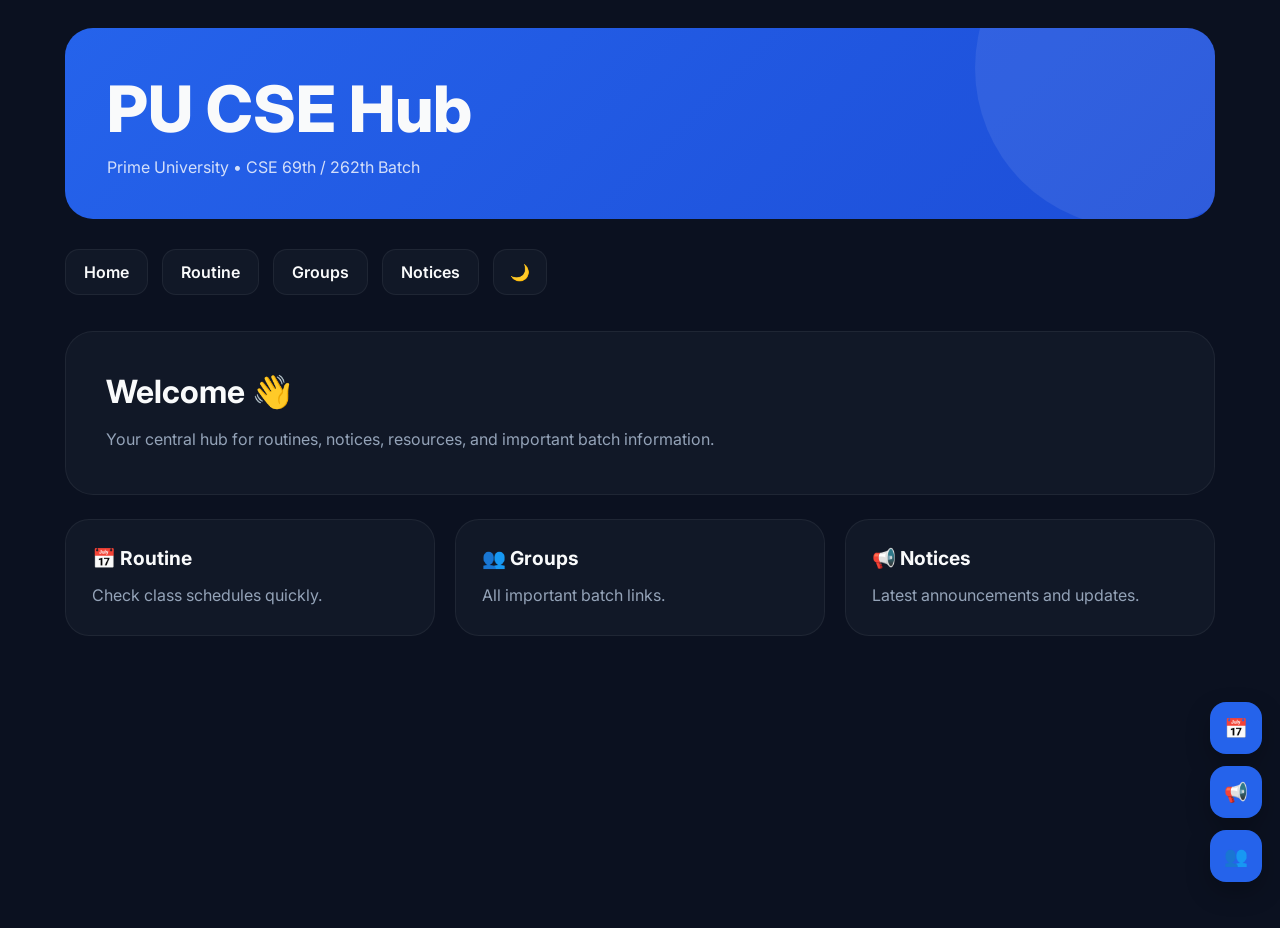
<file: index.html>
<!DOCTYPE html>
<html lang="en">
<head>
  <meta charset="UTF-8">
  <meta name="viewport" content="width=device-width, initial-scale=1.0">
  <title>PU CSE Hub</title>
  <link rel="stylesheet" href="assets/css/style.css">
  <link rel="stylesheet" href="https://cdnjs.cloudflare.com/ajax/libs/font-awesome/6.5.0/css/all.min.css">
</head>

<body>

  <header>
    <h1>PU CSE Hub</h1>
    <p>Prime University • CSE 69th / 262th Batch</p>
  </header>

  <nav>
    <a href="index.html">Home</a>
    <a href="routine.html">Routine</a>
    <a href="groups.html">Groups</a>
    <a href="notices.html">Notices</a>
    <button id="themeToggle">
  🌙
</button>
  </nav>

  <main>

    <section class="hero-card">
      <h2>Welcome 👋</h2>
      <p>
        Your central hub for routines, notices, resources,
        and important batch information.
      </p>
    </section>

    <section class="quick-links">
      <a class="card" href="routine.html">
        <h3>📅 Routine</h3>
        <p>Check class schedules quickly.</p>
      </a>

      <a class="card" href="groups.html">
        <h3>👥 Groups</h3>
        <p>All important batch links.</p>
      </a>

      <a class="card" href="notices.html">
        <h3>📢 Notices</h3>
        <p>Latest announcements and updates.</p>
      </a>
    </section>

  </main>

  <script src="assets/js/script.js"></script>
  <div class="fab-container">

  <a href="routine.html" class="fab-item" title="Routine">📅</a>

  <a href="notices.html" class="fab-item" title="Notices">📢</a>

  <a href="groups.html" class="fab-item" title="Groups">👥</a>

</div>
</body>
</html>
</file>
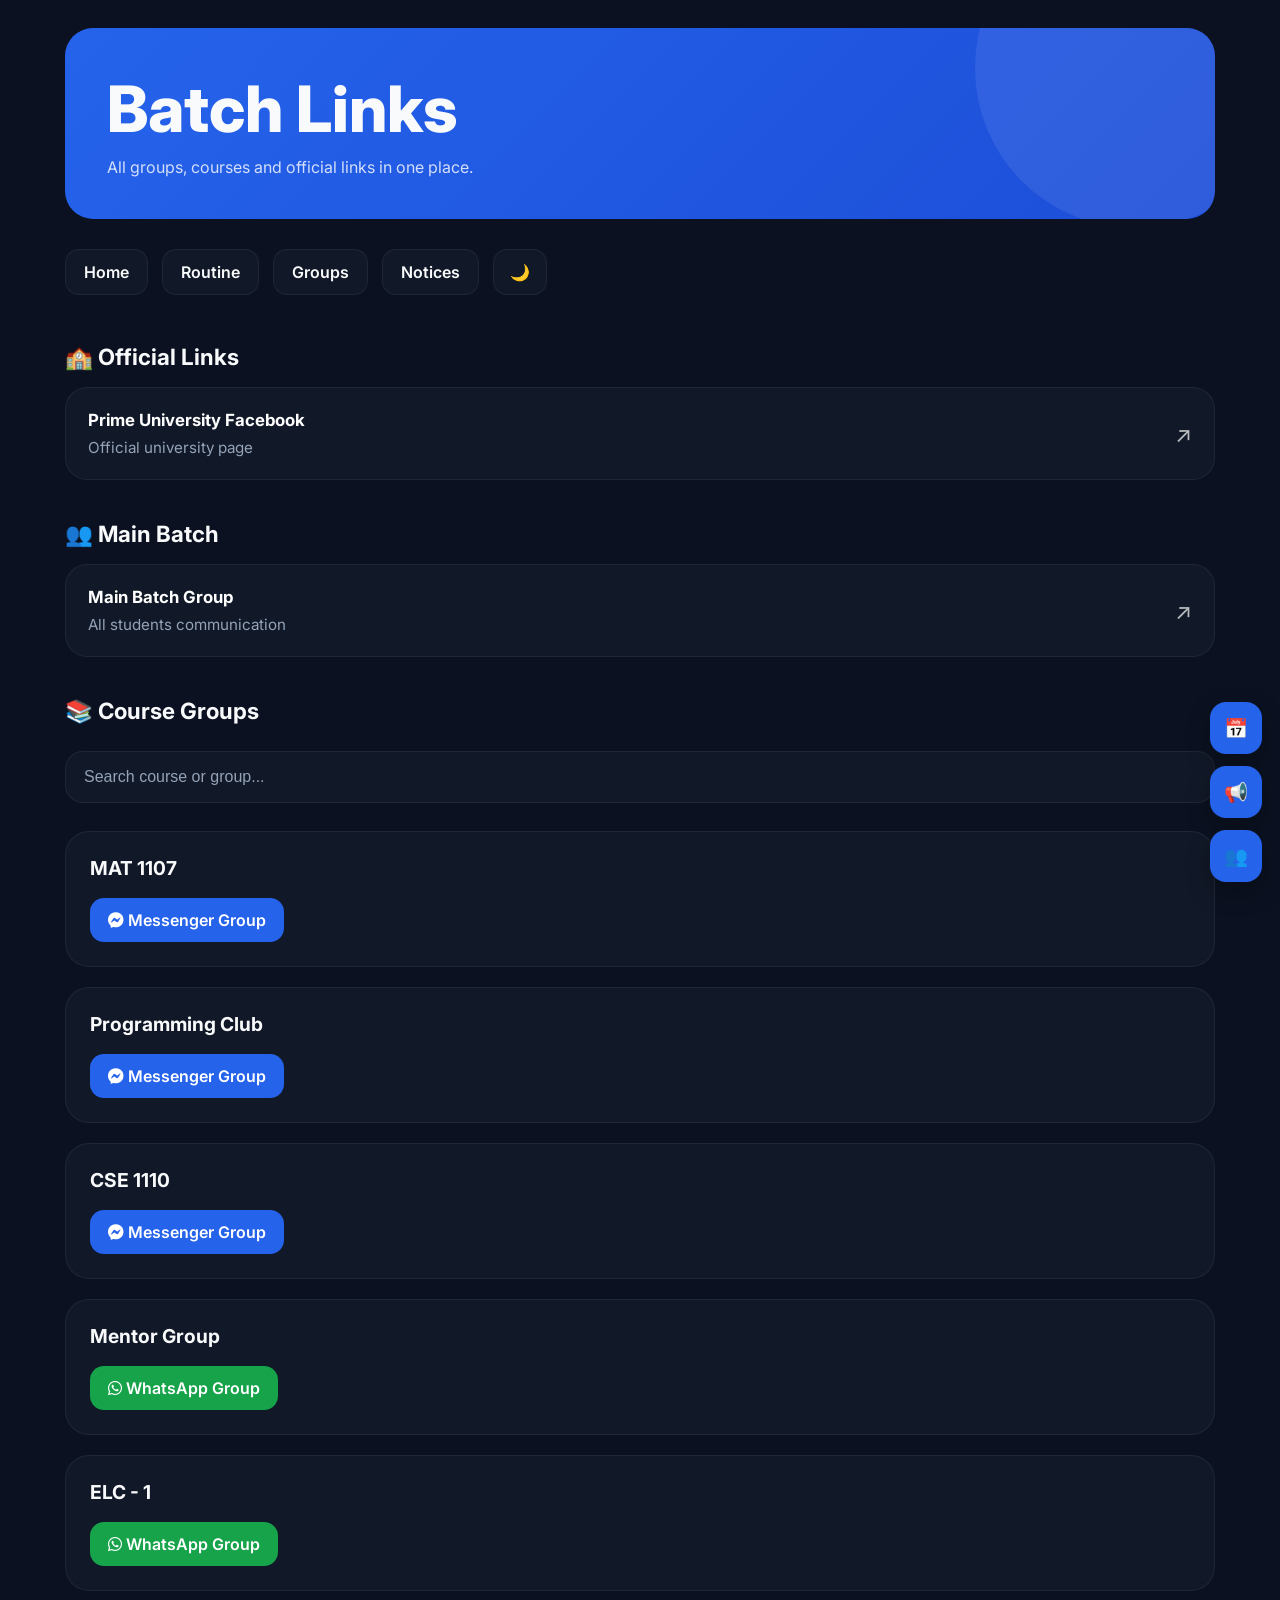
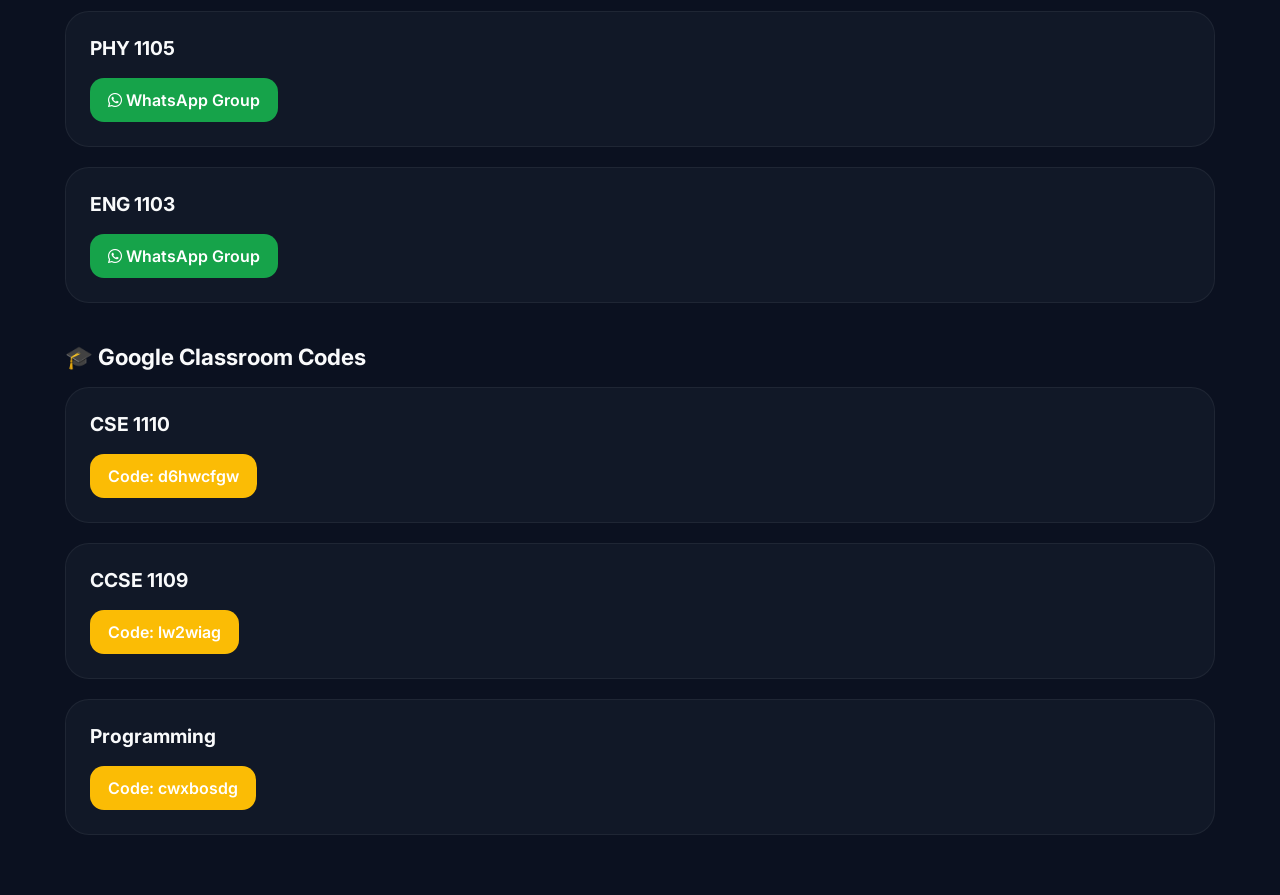
<file: groups.html>
<!DOCTYPE html>
<html lang="en">

<head>
  <meta charset="UTF-8" />
  <meta name="viewport" content="width=device-width, initial-scale=1.0" />

  <title>Groups • PU CSE Hub</title>

  <link rel="stylesheet" href="assets/css/style.css">

  <link rel="preconnect" href="https://fonts.googleapis.com">
  <link rel="preconnect" href="https://fonts.gstatic.com" crossorigin>

  <link href="https://fonts.googleapis.com/css2?family=Inter:wght@400;500;600;700;800&display=swap" rel="stylesheet">

  <link rel="stylesheet" href="https://cdnjs.cloudflare.com/ajax/libs/font-awesome/6.5.0/css/all.min.css">
</head>

<body>

<header>
  <h1>Batch Links</h1>
  <p>All groups, courses and official links in one place.</p>
</header>

<nav>
  <a href="index.html">Home</a>
  <a href="routine.html">Routine</a>
  <a href="groups.html">Groups</a>
  <a href="notices.html">Notices</a>

  <button id="themeToggle">🌙</button>
</nav>

<main>

  <!-- OFFICIAL -->
  <section class="section-title">
    <h2>🏫 Official Links</h2>
  </section>

  <div class="group-grid">

    <a href="https://www.facebook.com/Primevarsity" target="_blank" class="group-box">
      <div>
        <h3>Prime University Facebook</h3>
        <p>Official university page</p>
      </div>
      <span>↗</span>
    </a>

  </div>


  <!-- BATCH -->
  <section class="section-title">
    <h2>👥 Main Batch</h2>
  </section>

  <div class="group-grid">

    <a href="https://m.me/j/AbYahzuSU_QKPUKK/?send_source=gc:send_in_messenger_c"
       target="_blank" class="group-box">

      <div>
        <h3>Main Batch Group</h3>
        <p>All students communication</p>
      </div>

      <span>↗</span>
    </a>

  </div>


  <!-- SEARCH -->
<!-- COURSE GROUPS -->

<section class="section-title">
  <h2>📚 Course Groups</h2>
</section>

<input
  type="text"
  id="searchInput"
  placeholder="Search course or group..."
/>

<div class="course-wrapper">


  <!-- MAT 1107 -->
  <div class="course-card">

    <h3>MAT 1107</h3>

    <div class="course-links">

      <a href="https://l.messenger.com/l.php?u=https%3A%2F%2Fm.me%2Fj%2FAba6Xfm7dJ-hTQYO%2F%3Fsend_source%3Dgc%253Acopy_invite_link_t&h=AUD-jkmqCAk2FlsSpzf8WeIiMOzUG0a7Ke-OOc06dZqZPaOKNhesdrdizV438bxsiglwBkfRHeacHuZrigP-W95OdifrEu3FyX6c5Ri0CugKykaqjGGLMOlNfejazW57j2ZcfQ"
         target="_blank"
         class="mini-link messenger">

        <i class="fa-brands fa-facebook-messenger"></i>
        Messenger Group

      </a>

    </div>

  </div>


  <!-- PROGRAMMING CLUB -->
  <div class="course-card">

    <h3>Programming Club</h3>

    <div class="course-links">

      <a href="https://l.messenger.com/l.php?u=https%3A%2F%2Fm.me%2Fj%2FAbZoYkCqjZhPh1df%2F%3Fsend_source%3Dgc%253Acopy_invite_link_c&h=AUD-jkmqCAk2FlsSpzf8WeIiMOzUG0a7Ke-OOc06dZqZPaOKNhesdrdizV438bxsiglwBkfRHeacHuZrigP-W95OdifrEu3FyX6c5Ri0CugKykaqjGGLMOlNfejazW57j2ZcfQ"
         target="_blank"
         class="mini-link messenger">

        <i class="fa-brands fa-facebook-messenger"></i>
        Messenger Group

      </a>

    </div>

  </div>


  <!-- CSE 1110 -->
  <div class="course-card">

    <h3>CSE 1110</h3>

    <div class="course-links">

      <a href="https://l.messenger.com/l.php?u=https%3A%2F%2Fm.me%2Fj%2FAbb3zCbN3A7aInEV%2F%3Fsend_source%3Dgc%253Acopy_invite_link_c&h=AUD-jkmqCAk2FlsSpzf8WeIiMOzUG0a7Ke-OOc06dZqZPaOKNhesdrdizV438bxsiglwBkfRHeacHuZrigP-W95OdifrEu3FyX6c5Ri0CugKykaqjGGLMOlNfejazW57j2ZcfQ"
         target="_blank"
         class="mini-link messenger">

        <i class="fa-brands fa-facebook-messenger"></i>
        Messenger Group

      </a>

    </div>

  </div>


  <!-- MENTOR GROUP -->
  <div class="course-card">

    <h3>Mentor Group</h3>

    <div class="course-links">

      <a href="https://l.messenger.com/l.php?u=https%3A%2F%2Fchat.whatsapp.com%2FDv8IPsqSgpm0a05jQ1X2nv%3Fmode%3Dgi_t&h=AUD-jkmqCAk2FlsSpzf8WeIiMOzUG0a7Ke-OOc06dZqZPaOKNhesdrdizV438bxsiglwBkfRHeacHuZrigP-W95OdifrEu3FyX6c5Ri0CugKykaqjGGLMOlNfejazW57j2ZcfQ"
         target="_blank"
         class="mini-link whatsapp">

        <i class="fa-brands fa-whatsapp"></i>
        WhatsApp Group

      </a>

    </div>

  </div>


  <!-- ELC 1 -->
  <div class="course-card">

    <h3>ELC - 1</h3>

    <div class="course-links">

      <a href="https://chat.whatsapp.com/Bat8H4GsBpTK8fdyv3j60v?mode=gi_t"
         target="_blank"
         class="mini-link whatsapp">

        <i class="fa-brands fa-whatsapp"></i>
        WhatsApp Group

      </a>

    </div>

  </div>


  <!-- PHY 1105 -->
  <div class="course-card">

    <h3>PHY 1105</h3>

    <div class="course-links">

      <a href="https://chat.whatsapp.com/CPZVYDe0cDn12saMzAwo2V?mode=gi_t"
         target="_blank"
         class="mini-link whatsapp">

        <i class="fa-brands fa-whatsapp"></i>
        WhatsApp Group

      </a>

    </div>

  </div>


  <!-- ENG 1103 -->
  <div class="course-card">

    <h3>ENG 1103</h3>

    <div class="course-links">

      <a href="https://chat.whatsapp.com/I5pTT2kHzbDJO7MBjiT1E2?mode=gi_t"
         target="_blank"
         class="mini-link whatsapp">

        <i class="fa-brands fa-whatsapp"></i>
        WhatsApp Group

      </a>

    </div>

  </div>

</div>

<!-- GOOGLE CLASSROOM CODES -->

<section class="section-title">
  <h2>🎓 Google Classroom Codes</h2>
</section>

<div class="course-wrapper">

  <div class="course-card">

    <h3>CSE 1110</h3>

    <p style="color: var(--muted); margin-bottom: 12px;">
      
    </p>

    <div class="course-links">

      <a href="#" class="mini-link classroom">
        Code: d6hwcfgw
      </a>

    </div>

  </div>

  <div class="course-card">

    <h3>CCSE 1109</h3>

    <p style="color: var(--muted); margin-bottom: 12px;">
  
    </p>

    <div class="course-links">

      <a href="#" class="mini-link classroom">
        Code: lw2wiag
      </a>

    </div>


  </div>
    <div class="course-card">

    <h3>Programming</h3>

    <p style="color: var(--muted); margin-bottom: 12px;">
  
    </p>

    <div class="course-links">

      <a href="#" class="mini-link classroom">
        Code: cwxbosdg
      </a>

    </div>



  </div>

</div>













</main>





<!-- FLOATING ACTION BUTTONS -->
<div class="fab-container">

  <a href="routine.html" class="fab-item" title="Routine">📅</a>

  <a href="notices.html" class="fab-item" title="Notices">📢</a>

  <a href="groups.html" class="fab-item" title="Groups">👥</a>

</div>


<script src="assets/js/script.js"></script>

</body>
</html>
</file>
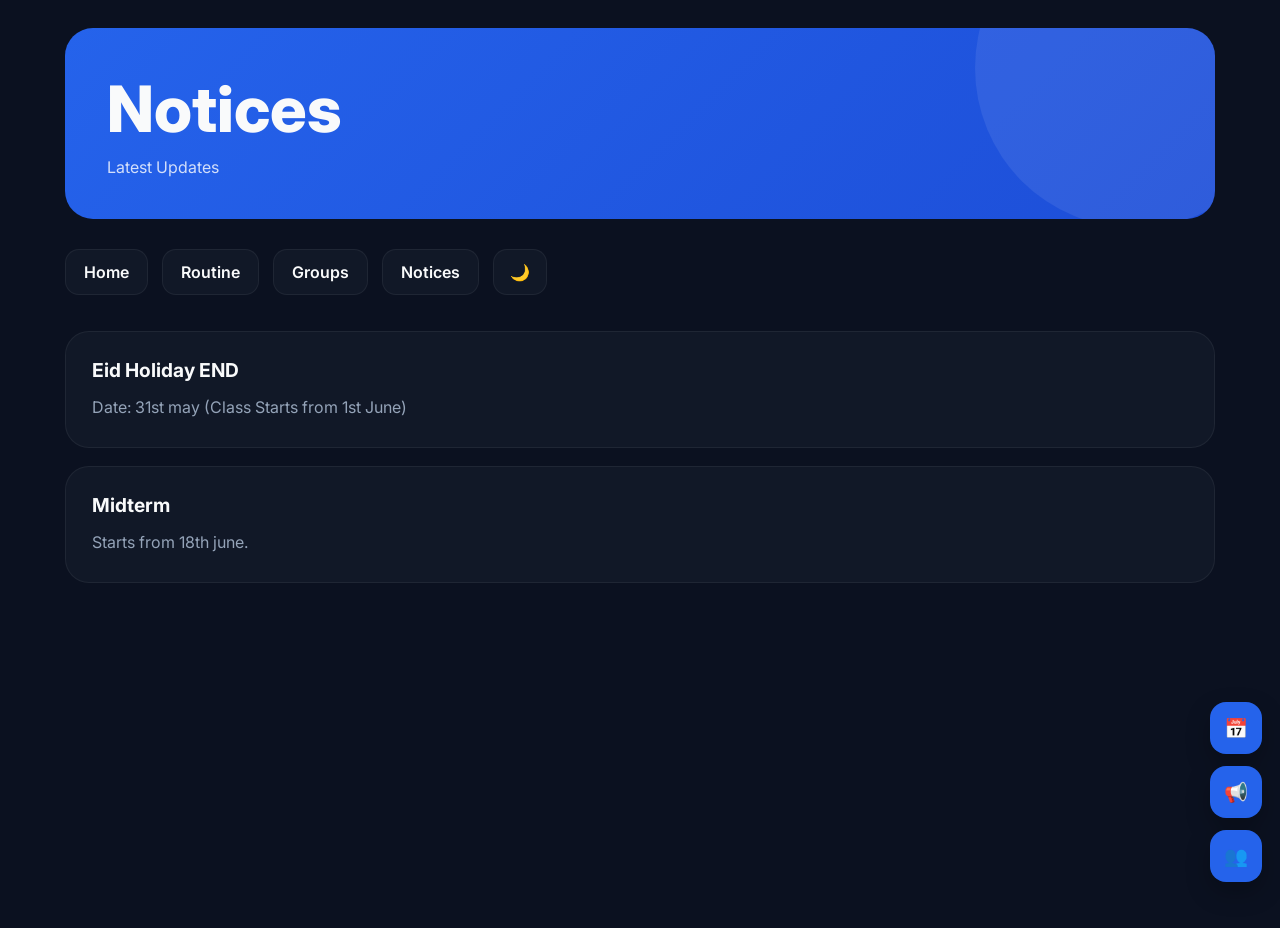
<file: notices.html>
<!DOCTYPE html>
<html lang="en">
<head>
  <meta charset="UTF-8">
  <meta name="viewport" content="width=device-width, initial-scale=1.0">
  <title>Notices • PU CSE Hub</title>
  <link rel="stylesheet" href="assets/css/style.css">
  <link rel="stylesheet" href="https://cdnjs.cloudflare.com/ajax/libs/font-awesome/6.5.0/css/all.min.css">
</head>
<body>

  <header>
    <h1>Notices</h1>
    <p>Latest Updates</p>
  </header>

  <nav>
    <a href="index.html">Home</a>
    <a href="routine.html">Routine</a>
    <a href="groups.html">Groups</a>
    <a href="notices.html">Notices</a>
    <button id="themeToggle">
  🌙
</button>
  </nav>

  <main>

    <div class="notice-card">
      <h3>Eid Holiday END</h3>
      <p>Date: 31st may (Class Starts from 1st June)</p>
    </div>

    <div class="notice-card">
      <h3>Midterm</h3>
      <p>Starts from 18th june.</p>
    </div>

  </main>
  <div class="fab-container">

  <a href="routine.html" class="fab-item" title="Routine">📅</a>

  <a href="notices.html" class="fab-item" title="Notices">📢</a>

  <a href="groups.html" class="fab-item" title="Groups">👥</a>

</div>
</body>
</html>
</file>
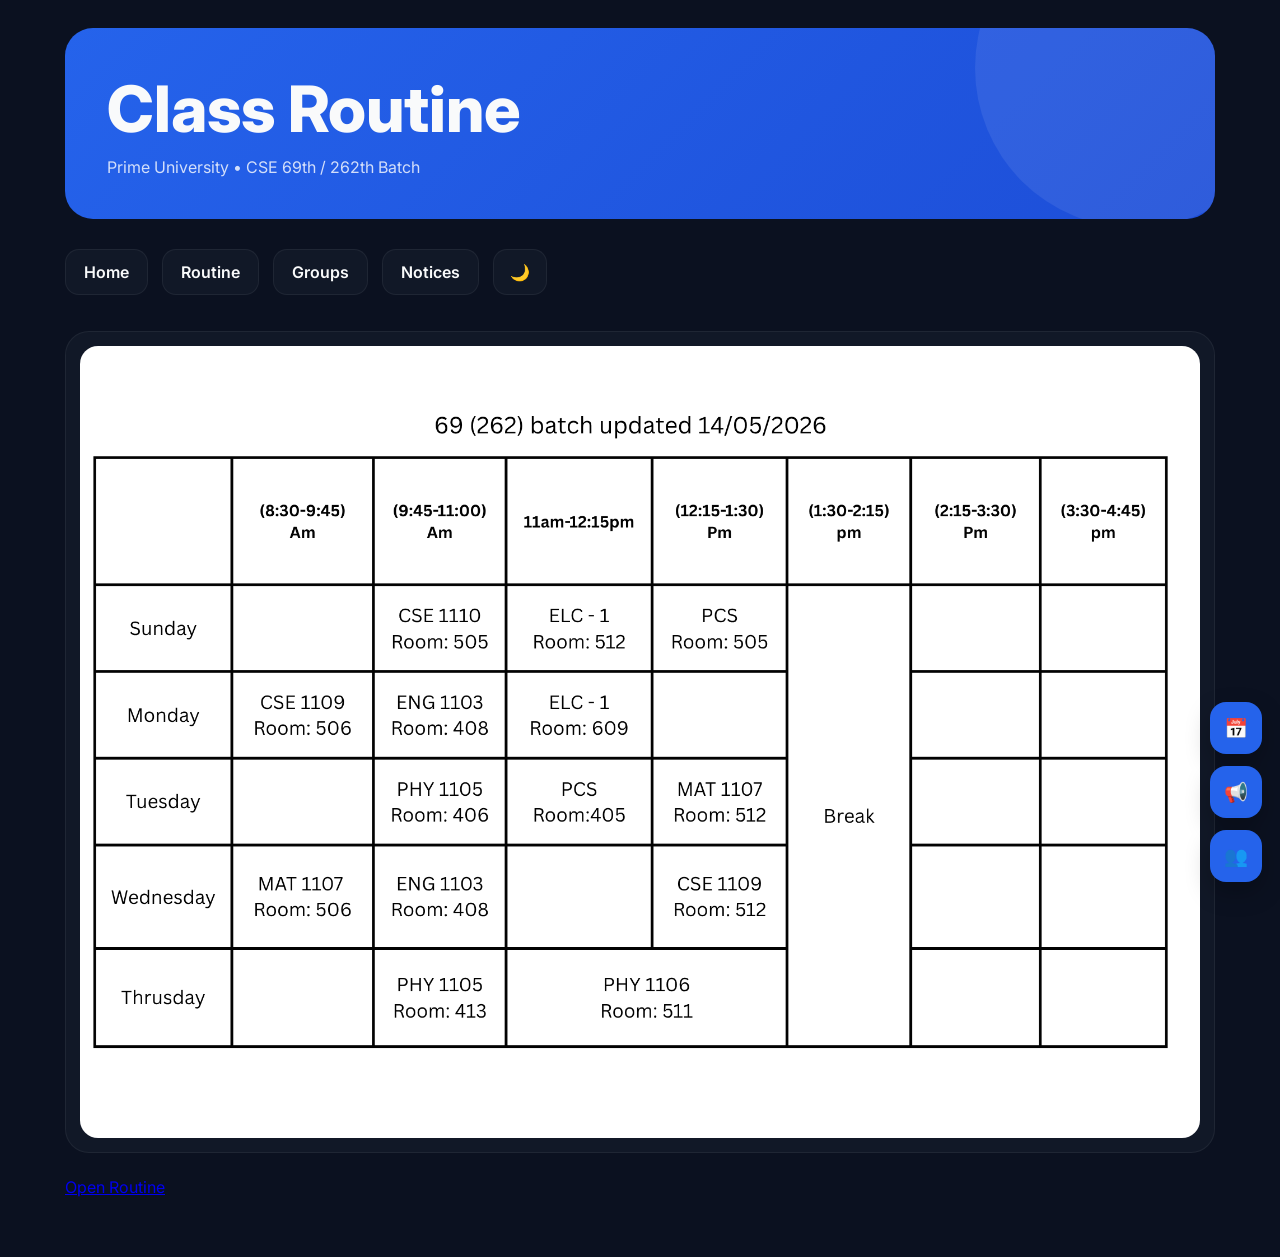
<file: routine.html>
<!DOCTYPE html>
<html lang="en">
<head>
  <meta charset="UTF-8">
  <meta name="viewport" content="width=device-width, initial-scale=1.0">
  <title>Routine • PU CSE Hub</title>
  <link rel="stylesheet" href="assets/css/style.css">
  <link rel="stylesheet" href="https://cdnjs.cloudflare.com/ajax/libs/font-awesome/6.5.0/css/all.min.css">
</head>
<body>

  <header>
    <h1>Class Routine</h1>
    <p>Prime University • CSE 69th / 262th Batch</p>
  </header>

  <nav>
    <a href="index.html">Home</a>
    <a href="routine.html">Routine</a>
    <a href="groups.html">Groups</a>
    <a href="notices.html">Notices</a>
    <button id="themeToggle">
  🌙
</button>
  </nav>

  <main>

    <div class="routine-card">
      <img src="Routine.png" alt="Class Routine">
    </div>

    <div class="buttons">
        <a href="Routine.png" target="_blank">
        Open Routine
        </a>
    </div>

  </main>
  <div class="fab-container">

  <a href="routine.html" class="fab-item" title="Routine">📅</a>

  <a href="notices.html" class="fab-item" title="Notices">📢</a>

  <a href="groups.html" class="fab-item" title="Groups">👥</a>

</div>
</body>
</html>
</file>
<file: assets/css/style.css>
@import url('https://fonts.googleapis.com/css2?family=Inter:wght@400;500;600;700;800&display=swap');

* {
  margin: 0;
  padding: 0;
  box-sizing: border-box;
}

:root {
  --bg: #0b1120;
  --surface: #111827;
  --surface-2: #1f2937;
  --text: #f9fafb;
  --muted: #94a3b8;
  --line: rgba(255,255,255,0.06);
  --primary: #2563eb;
}

body {
  font-family: 'Inter', sans-serif;
  background: var(--bg);
  color: var(--text);
  min-height: 100vh;
}

header {
  width: 92%;
  max-width: 1150px;
  margin: 28px auto 16px;
  background: linear-gradient(135deg, #2563eb, #1d4ed8);
  border-radius: 28px;
  padding: 42px;
  position: relative;
  overflow: hidden;
}

header::after {
  content: "";
  position: absolute;
  width: 320px;
  height: 320px;
  background: rgba(255,255,255,0.08);
  border-radius: 50%;
  top: -120px;
  right: -80px;
}

header h1 {
  font-size: clamp(2.2rem, 6vw, 4rem);
  font-weight: 800;
  position: relative;
  z-index: 1;
}

header p {
  margin-top: 10px;
  font-size: 1rem;
  color: rgba(255,255,255,0.8);
  position: relative;
  z-index: 1;
}

nav {
  width: 92%;
  max-width: 1150px;
  margin: auto;
  display: flex;
  gap: 14px;
  flex-wrap: wrap;
  padding: 14px 0 8px;
}

nav a {
  text-decoration: none;
  color: var(--text);
  background: var(--surface);
  padding: 12px 18px;
  border-radius: 14px;
  font-weight: 600;
  border: 1px solid var(--line);
  transition: 0.2s ease;
}

nav a:hover {
  background: var(--surface-2);
  transform: translateY(-2px);
}

main {
  width: 92%;
  max-width: 1150px;
  margin: 28px auto 60px;
}

.hero-card {
  background: var(--surface);
  border: 1px solid var(--line);
  border-radius: 28px;
  padding: 40px;
}

.hero-card h2 {
  font-size: 2rem;
  margin-bottom: 14px;
}

.hero-card p {
  color: var(--muted);
  line-height: 1.8;
  max-width: 700px;
}

.quick-links {
  margin-top: 24px;
  display: grid;
  grid-template-columns: repeat(auto-fit, minmax(250px, 1fr));
  gap: 20px;
}

.card,
.notice-card,
.group-card,
.routine-card {
  background: var(--surface);
  border: 1px solid var(--line);
  border-radius: 24px;
  padding: 26px;
  transition: 0.25s ease;
}

.card {
  text-decoration: none;
  color: var(--text);
}

.card:hover,
.group-card:hover,
.notice-card:hover {
  transform: translateY(-4px);
  border-color: rgba(37,99,235,0.4);
}

.card h3,
.notice-card h3 {
  font-size: 1.2rem;
  margin-bottom: 12px;
}

.card p,
.notice-card p {
  color: var(--muted);
  line-height: 1.7;
}

.routine-card {
  padding: 14px;
  overflow: hidden;
}

.routine-card img {
  width: 100%;
  border-radius: 18px;
  display: block;
}

.buttons {
  margin-top: 24px;
}

.btn {
  display: inline-flex;
  align-items: center;
  justify-content: center;
  gap: 8px;
  text-decoration: none;
  color: white;
  background: var(--primary);
  padding: 14px 22px;
  border-radius: 14px;
  font-weight: 700;
  transition: 0.2s ease;
}

.btn:hover {
  background: #1d4ed8;
  transform: translateY(-2px);
}

.group-list {
  display: flex;
  flex-direction: column;
  gap: 16px;
}

.group-card {
  text-decoration: none;
  color: white;
  font-weight: 600;
}

.notice-card {
  margin-bottom: 18px;
}

.section-title {
  margin-top: 40px;
  margin-bottom: 16px;
}

.section-title h2 {
  font-size: 1.4rem;
}

.group-grid {
  display: grid;
  gap: 18px;
}

.group-box {
  background: var(--surface);
  border: 1px solid var(--line);
  border-radius: 22px;

  padding: 22px;

  display: flex;
  justify-content: space-between;
  align-items: center;

  text-decoration: none;
  color: white;

  transition: 0.25s ease;
}

.group-box:hover {
  transform: translateY(-4px);
  border-color: rgba(37,99,235,0.45);
  background: #172033;
}

.group-box h3 {
  margin-bottom: 8px;
  font-size: 1.05rem;
}

.group-box p {
  color: var(--muted);
  font-size: 0.95rem;
}

.group-box span {
  font-size: 1.4rem;
  opacity: 0.7;
}
.course-wrapper {
  display: flex;
  flex-direction: column;
  gap: 20px;
}

.course-card {
  background: var(--surface);
  border: 1px solid var(--line);
  border-radius: 24px;
  padding: 24px;
}

.course-card h3 {
  margin-bottom: 18px;
  font-size: 1.2rem;
}

.course-links {
  display: flex;
  flex-wrap: wrap;
  gap: 14px;
}
.classroom {
  background: #fbbc05;
  color: #111;
  font-weight: 700;
}

.classroom:hover {
  background: #e2a800;
}



.mini-link {
  text-decoration: none;
  color: white;
  padding: 12px 18px;
  border-radius: 14px;
  font-weight: 600;
  transition: 0.25s ease;
}

.whatsapp {
  background: #16a34a;
}

.whatsapp:hover {
  background: #15803d;
}

.messenger {
  background: #2563eb;
}

.messenger:hover {
  background: #1d4ed8;
}


#searchInput {
  width: 100%;

  padding: 16px 18px;

  margin-top: 10px;
  margin-bottom: 28px;

  background: var(--surface);

  border: 1px solid var(--line);
  border-radius: 18px;

  color: white;
  font-size: 1rem;

  outline: none;

  transition: 0.25s ease;
}

#searchInput::placeholder {
  color: var(--muted);
}

#searchInput:focus {
  border-color: rgba(37,99,235,0.5);
}


/* THEME TOGGLE */

#themeToggle {
  background: var(--surface);

  border: 1px solid var(--line);

  color: white;

  padding: 12px 16px;

  border-radius: 14px;

  cursor: pointer;

  font-size: 1rem;

  transition: 0.25s ease;
}

#themeToggle:hover {
  background: var(--surface-2);
}


/* LIGHT MODE */

body.light-mode {

  --bg: #f1f5f9;

  --surface: #ffffff;

  --surface-2: #e2e8f0;

  --text: #0f172a;

  --muted: #475569;

  --line: rgba(15,23,42,0.08);

  background: var(--bg);

  color: var(--text);
}

body.light-mode nav a,
body.light-mode .card,
body.light-mode .course-card,
body.light-mode .group-box,
body.light-mode .notice-card,
body.light-mode #searchInput,
body.light-mode #themeToggle {
  color: var(--text);
}

body.light-mode .group-box {
  background: white;
}

body.light-mode .hero-card {
  background: white;
}

.fab-container {
  position: fixed;
  right: 18px;
  bottom: 18px;

  display: flex;
  flex-direction: column;
  gap: 12px;

  z-index: 999;
}

.fab-item {
  width: 52px;
  height: 52px;

  display: flex;
  align-items: center;
  justify-content: center;

  background: var(--primary);
  color: white;

  border-radius: 16px;

  font-size: 1.2rem;
  text-decoration: none;

  box-shadow: 0 10px 25px rgba(0,0,0,0.25);

  transition: 0.2s ease;
}

.fab-item:hover {
  transform: translateY(-3px);
}















@media (max-width: 768px) {

  nav {
    overflow-x: auto;
    flex-wrap: nowrap;

    padding-bottom: 10px;

    scrollbar-width: none;
  }

  nav::-webkit-scrollbar {
    display: none;
  }

  nav a,
  #themeToggle {
    white-space: nowrap;
    flex-shrink: 0;
  }

  header {
    padding: 28px 22px;
  }

  header h1 {
    font-size: 2.2rem;
  }

  .course-links {
    flex-direction: column;
  }

  .mini-link {
    width: 100%;
    text-align: center;
  }

  .group-box {
    flex-direction: column;
    align-items: flex-start;
    gap: 12px;
  }

}
</file>
